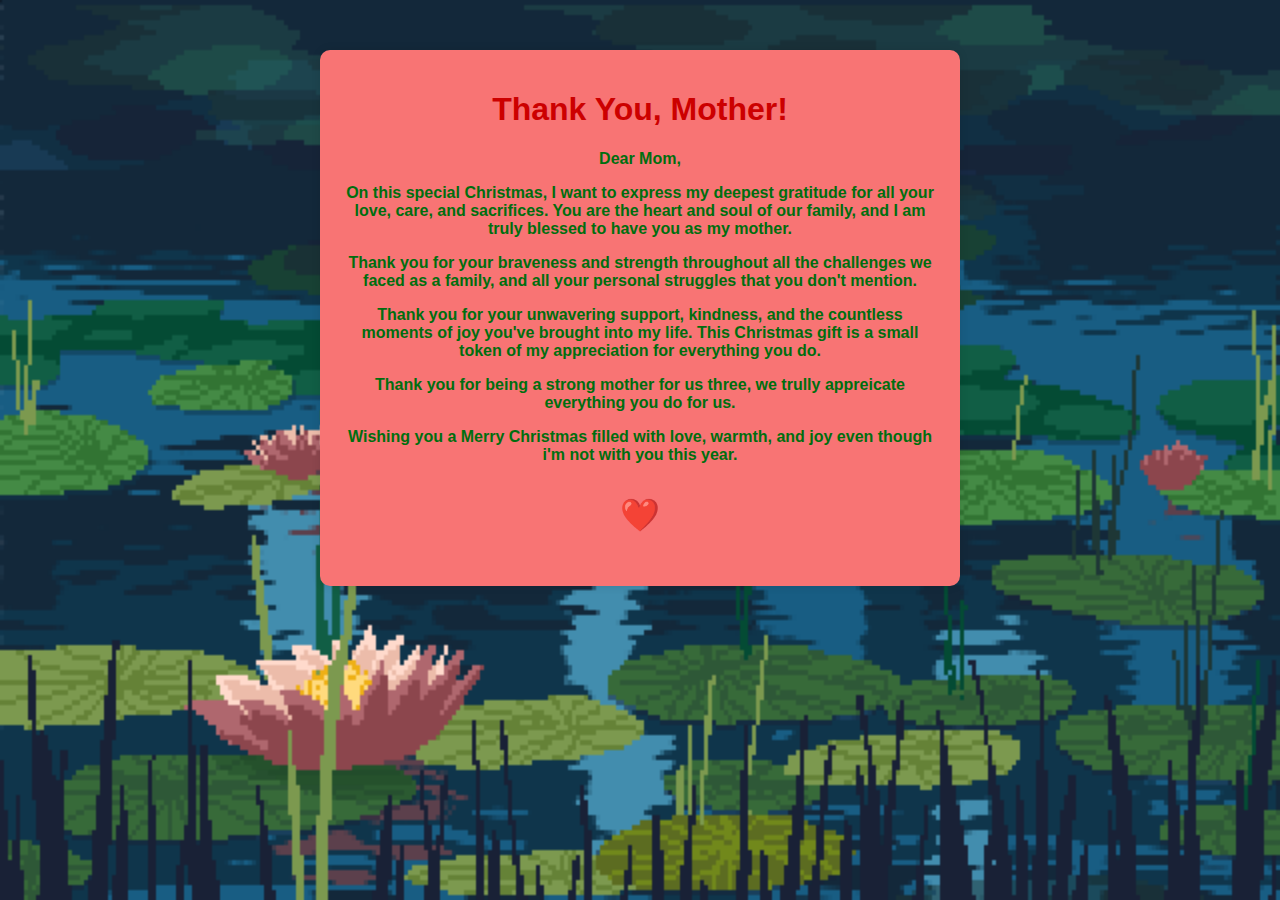
<file: index.html/christmas1.html>
<!DOCTYPE html>
<html lang="en">
<head>
    <meta charset="UTF-8">
    <meta name="viewport" content="width=device-width, initial-scale=1.0">
    <link rel="stylesheet" href="christmasCSS/christmas1.css">
    <title>Thank You</title>
</head>
<body>

    <div id="gift-container">
    <h1>Thank You, Mother!</h1>
    <b>
    <p>Dear Mom,</p>
    <p>On this special Christmas, I want to express my deepest gratitude for all your love, care, and sacrifices. You are the heart and soul of our family, and I am truly blessed to have you as my mother.</p>
    <p>Thank you for your braveness and strength throughout all the challenges we faced as a family, and all your personal struggles that you don't mention.</p>
    <p>Thank you for your unwavering support, kindness, and the countless moments of joy you've brought into my life. This Christmas gift is a small token of my appreciation for everything you do.</p>
    <p>Thank you for being a strong mother for us three, we trully appreicate everything you do for us.</P>
    <p>Wishing you a Merry Christmas filled with love, warmth, and joy even though i'm not with you this year.</p>
    <p id="heart">❤️</p>
    </b>

</div>
    
</body>
</html>
</file>
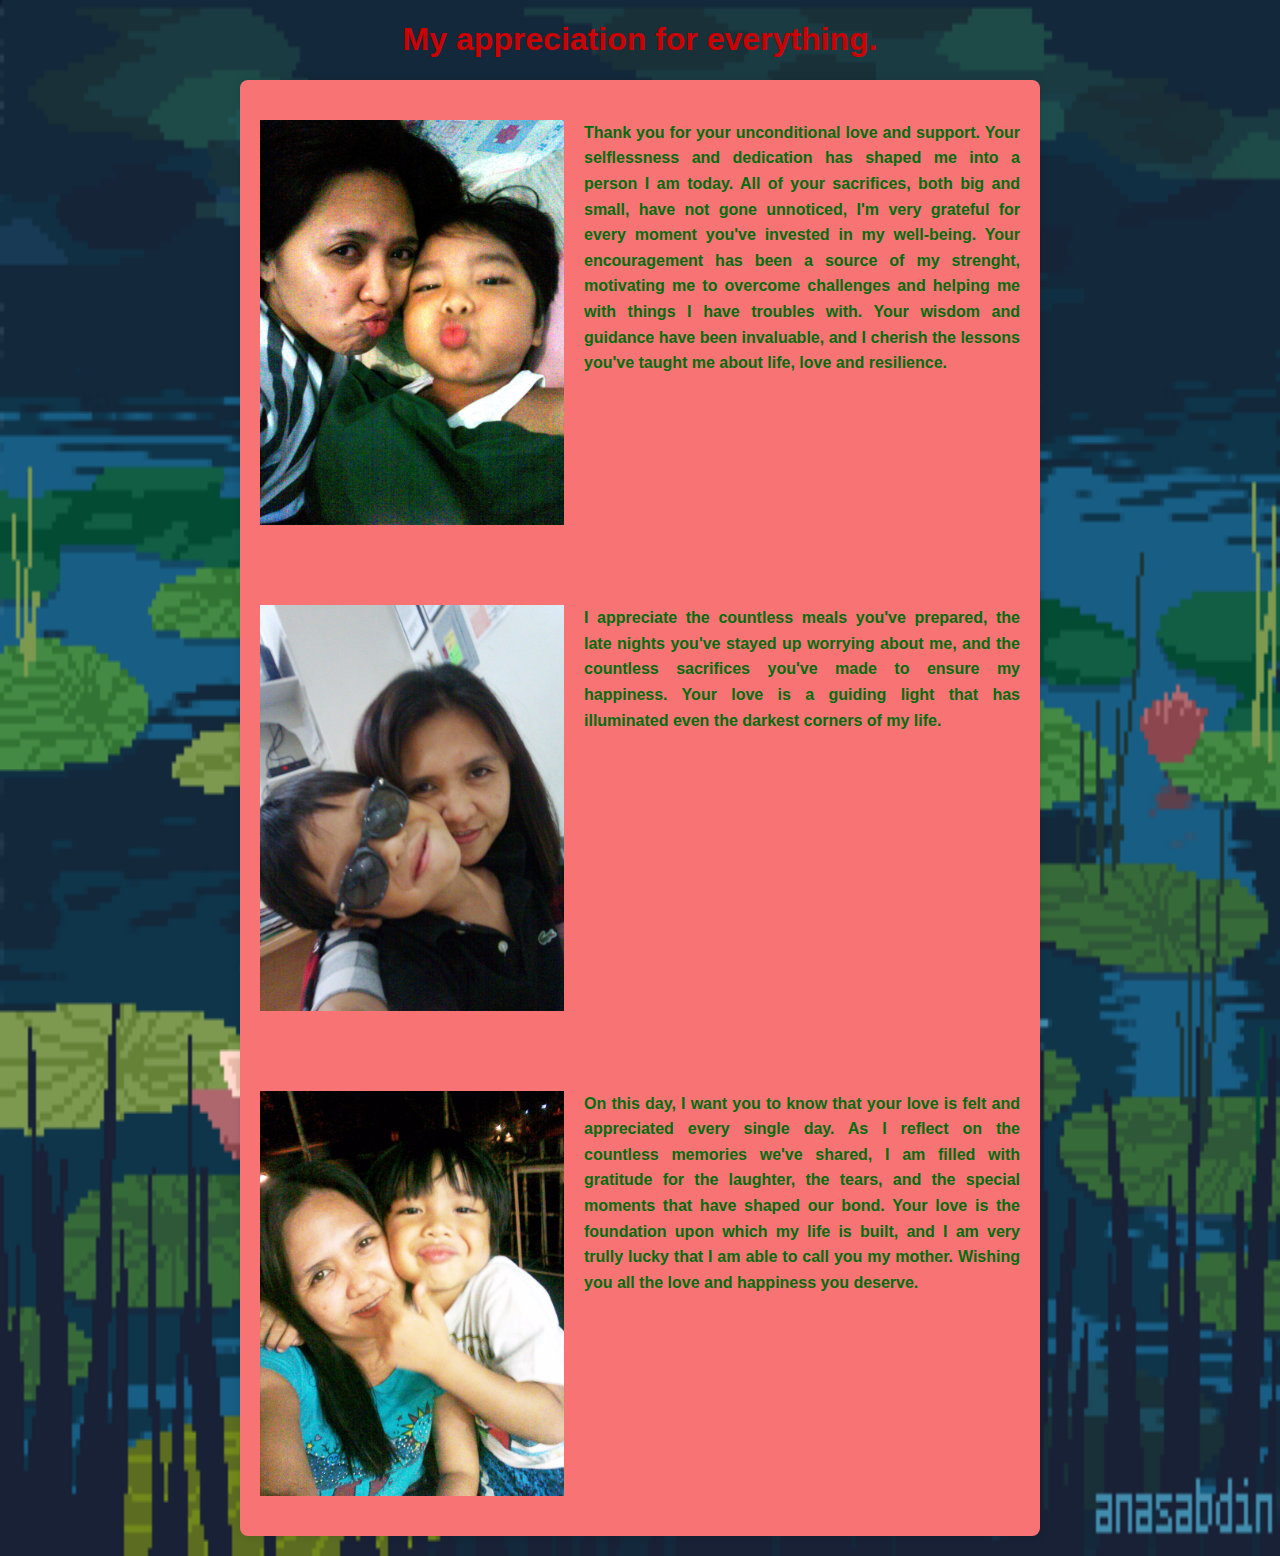
<file: index.html/christmas2.html>
<!DOCTYPE html>
<html lang="en">
<head>
    <meta charset="UTF-8">
    <meta name="viewport" content="width=device-width, initial-scale=1.0">
    <link rel="stylesheet" href="christmasCSS/christmas2.css">
    <title>My appreciation</title>
</head>
<body>

    <center>
    <h1>My appreciation for everything.</h1>
    <div class="container">
        <div class="content">
          <img src="images/mamaandme.jpg" alt="Mother and I">
          
          <b>
          <p>
            Thank you for your unconditional love and support. Your selflessness and dedication has shaped me into a person I am today. All of your sacrifices, both big and small, have not gone unnoticed, I'm very grateful for every moment you've invested in my well-being. Your encouragement has been a source of my strenght, motivating me to overcome challenges and helping me with things I have troubles with. Your wisdom and guidance have been invaluable, and I cherish the lessons you've taught me about life, love and resilience.
          </p>
        </div>
    
        <div class="content">
          <img src="images/mamaandme2.jpg" alt="Mother and I">
          <p>
            I appreciate the countless meals you've prepared, the late nights you've stayed up worrying about me, and the countless sacrifices you've made to ensure my happiness. Your love is a guiding light that has illuminated even the darkest corners of my life.

          </p>
        </div>
      

        <div class="content">
        <img src="images/mamaandme3.jpg" alt="Mother and I">
        <p> 
            On this day, I want you to know that your love is felt and appreciated every single day. As I reflect on the countless memories we've shared, I am filled with gratitude for the laughter, the tears, and the special moments that have shaped our bond. Your love is the foundation upon which my life is built, and I am very trully lucky that I am able to call you my mother. Wishing you all the love and happiness you deserve.

        </p>
      </div>
    </div>

    
    
</body>
</html>
</file>
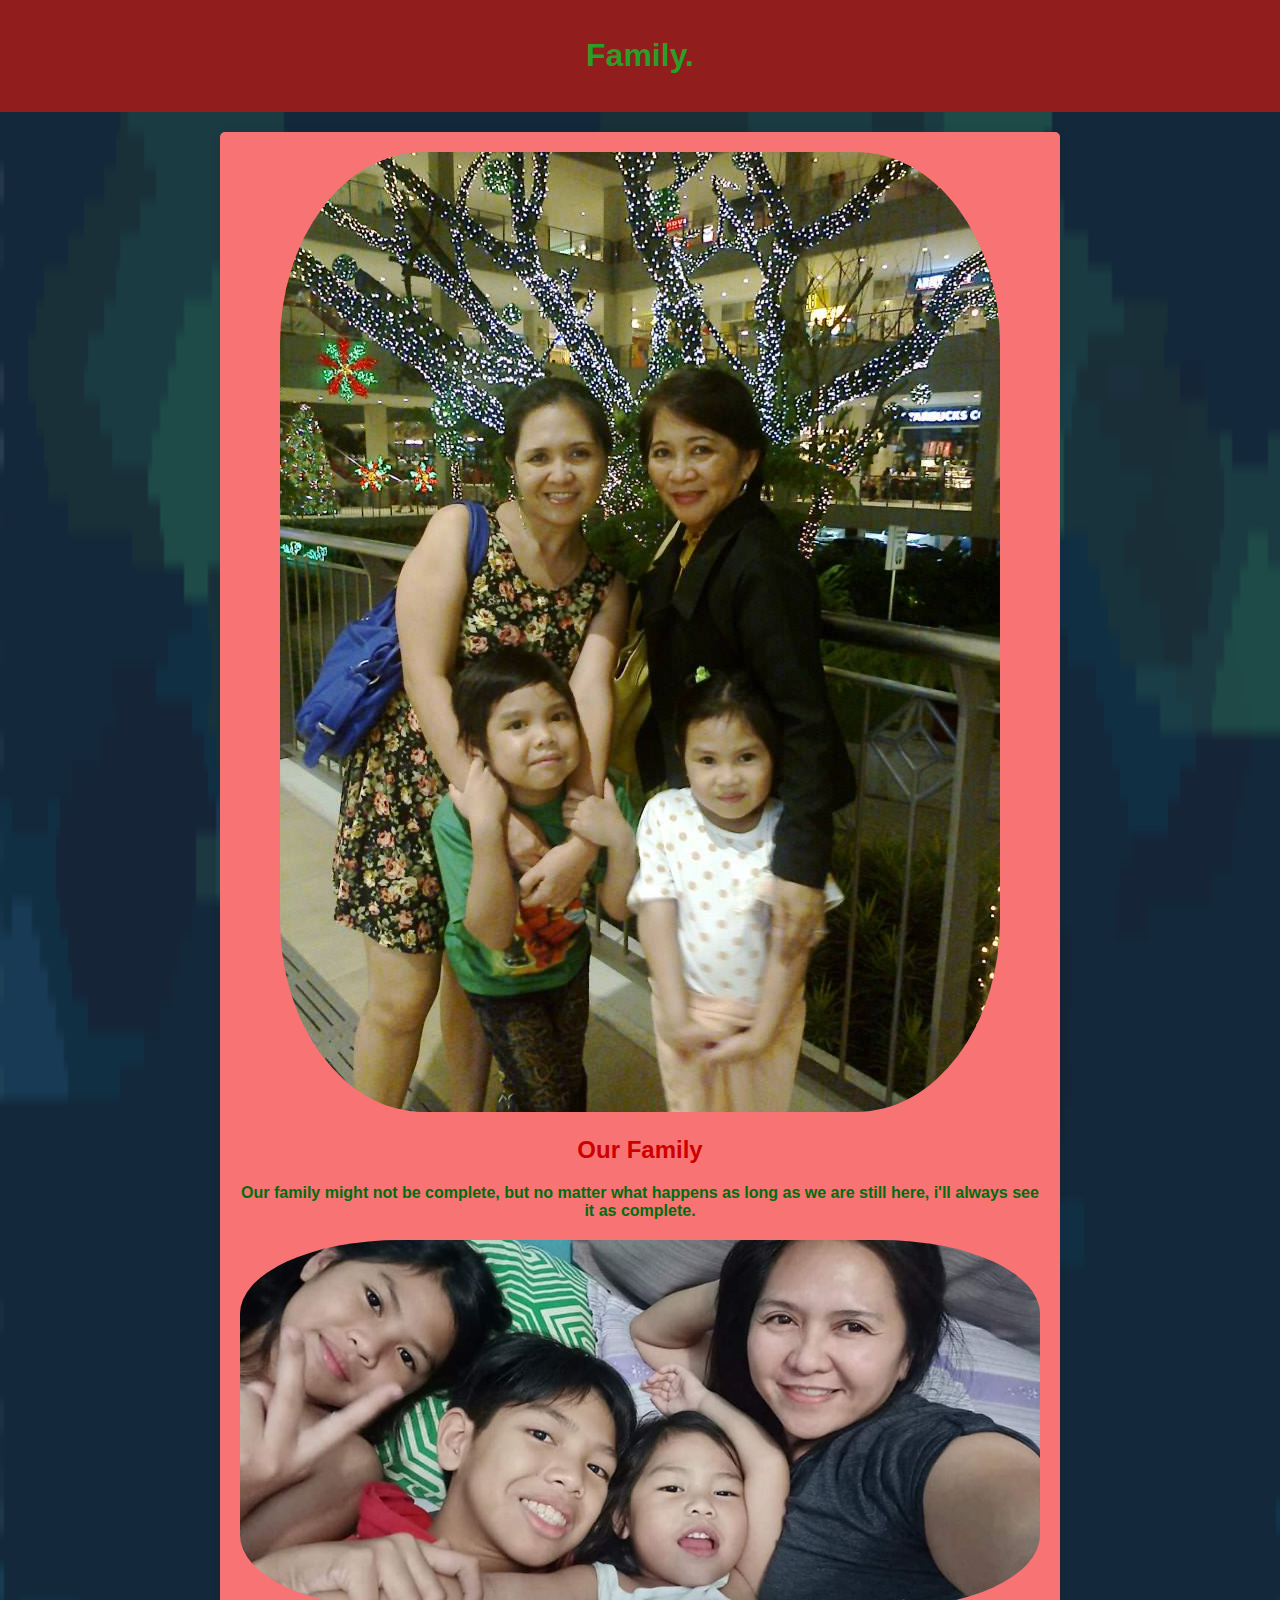
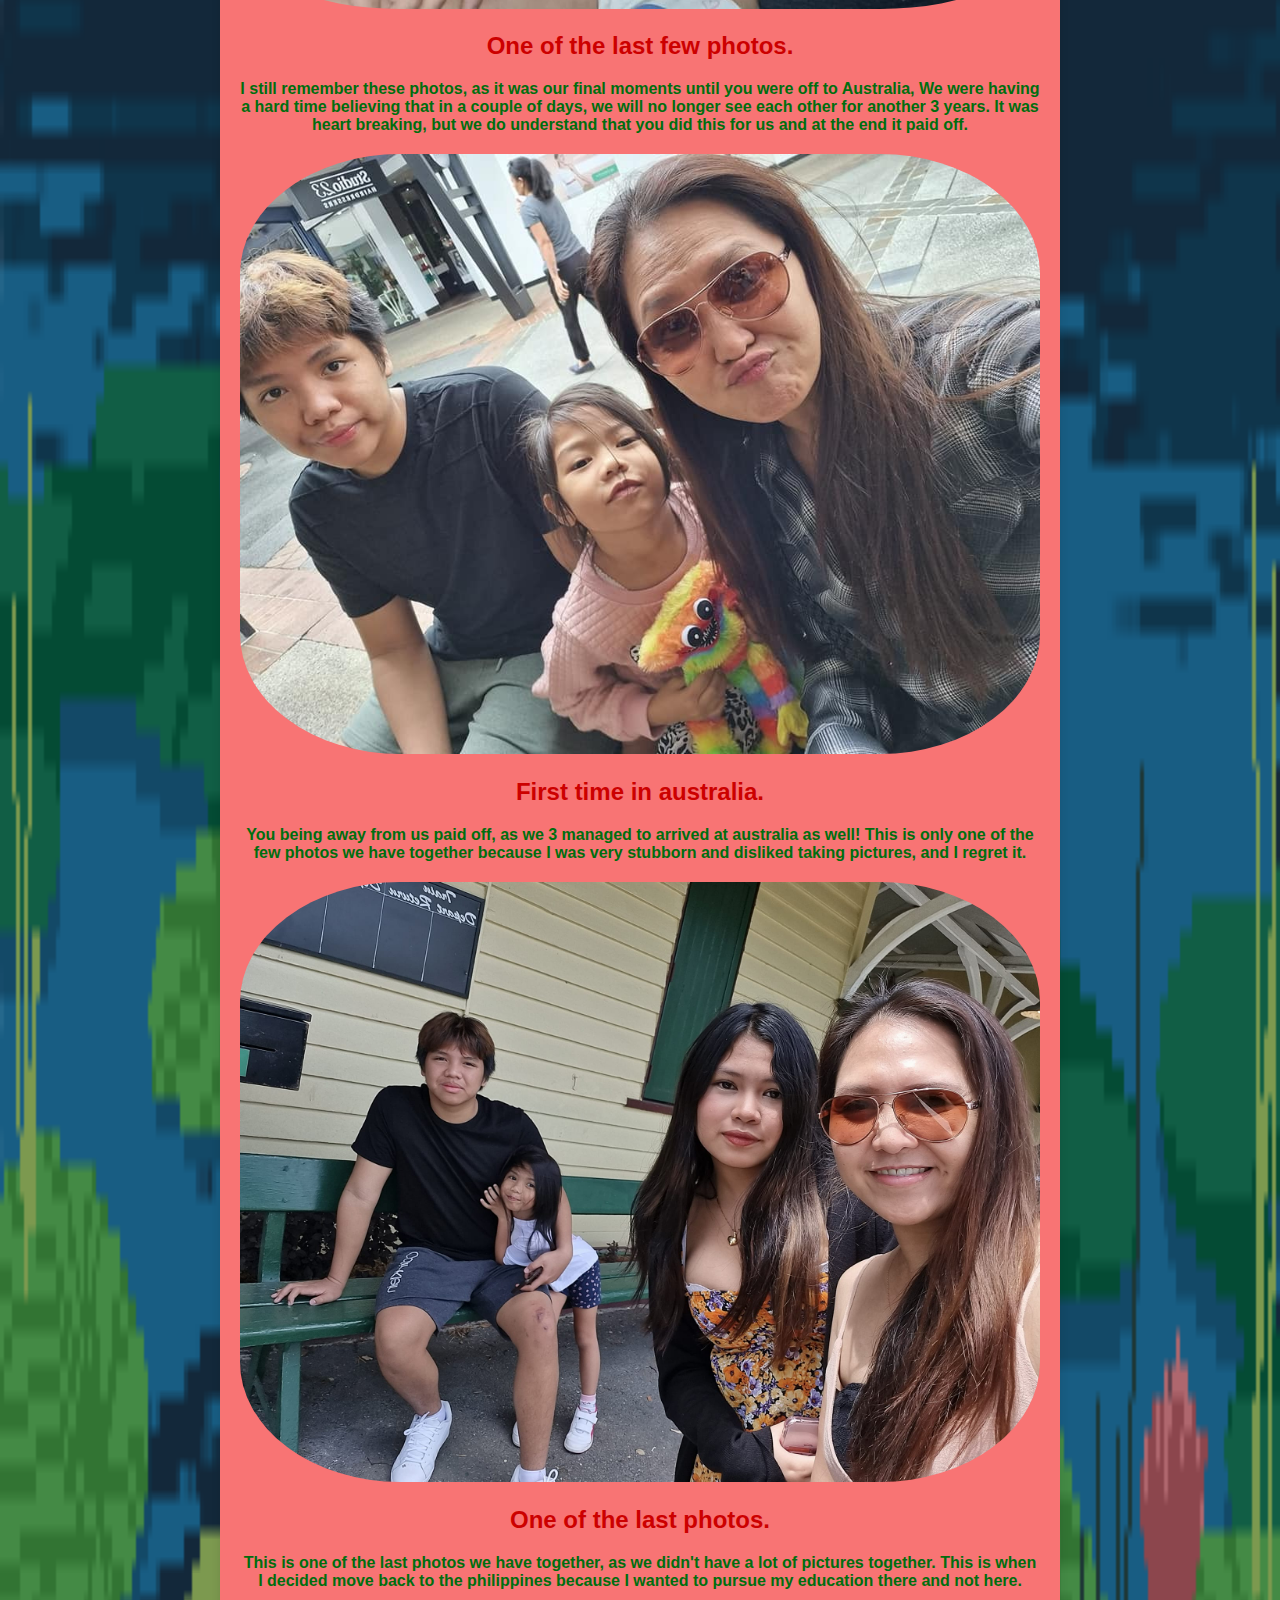
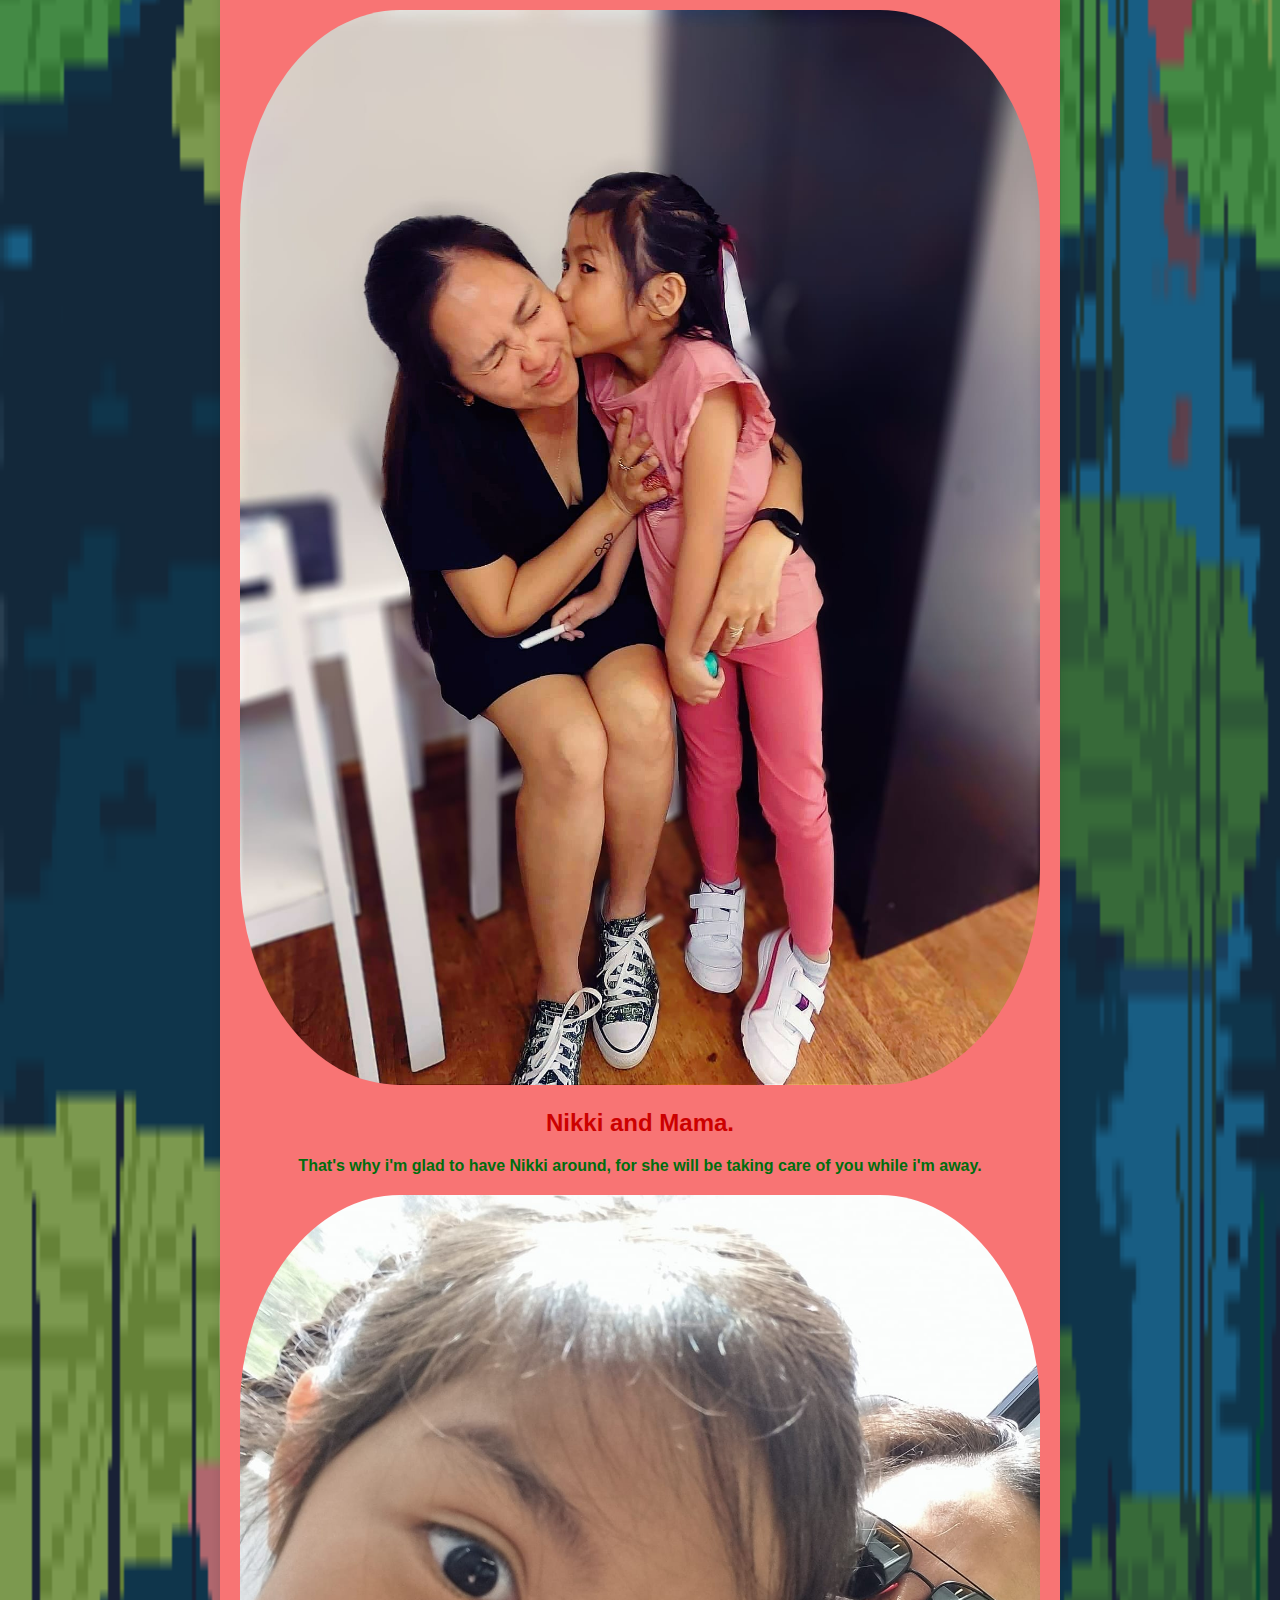
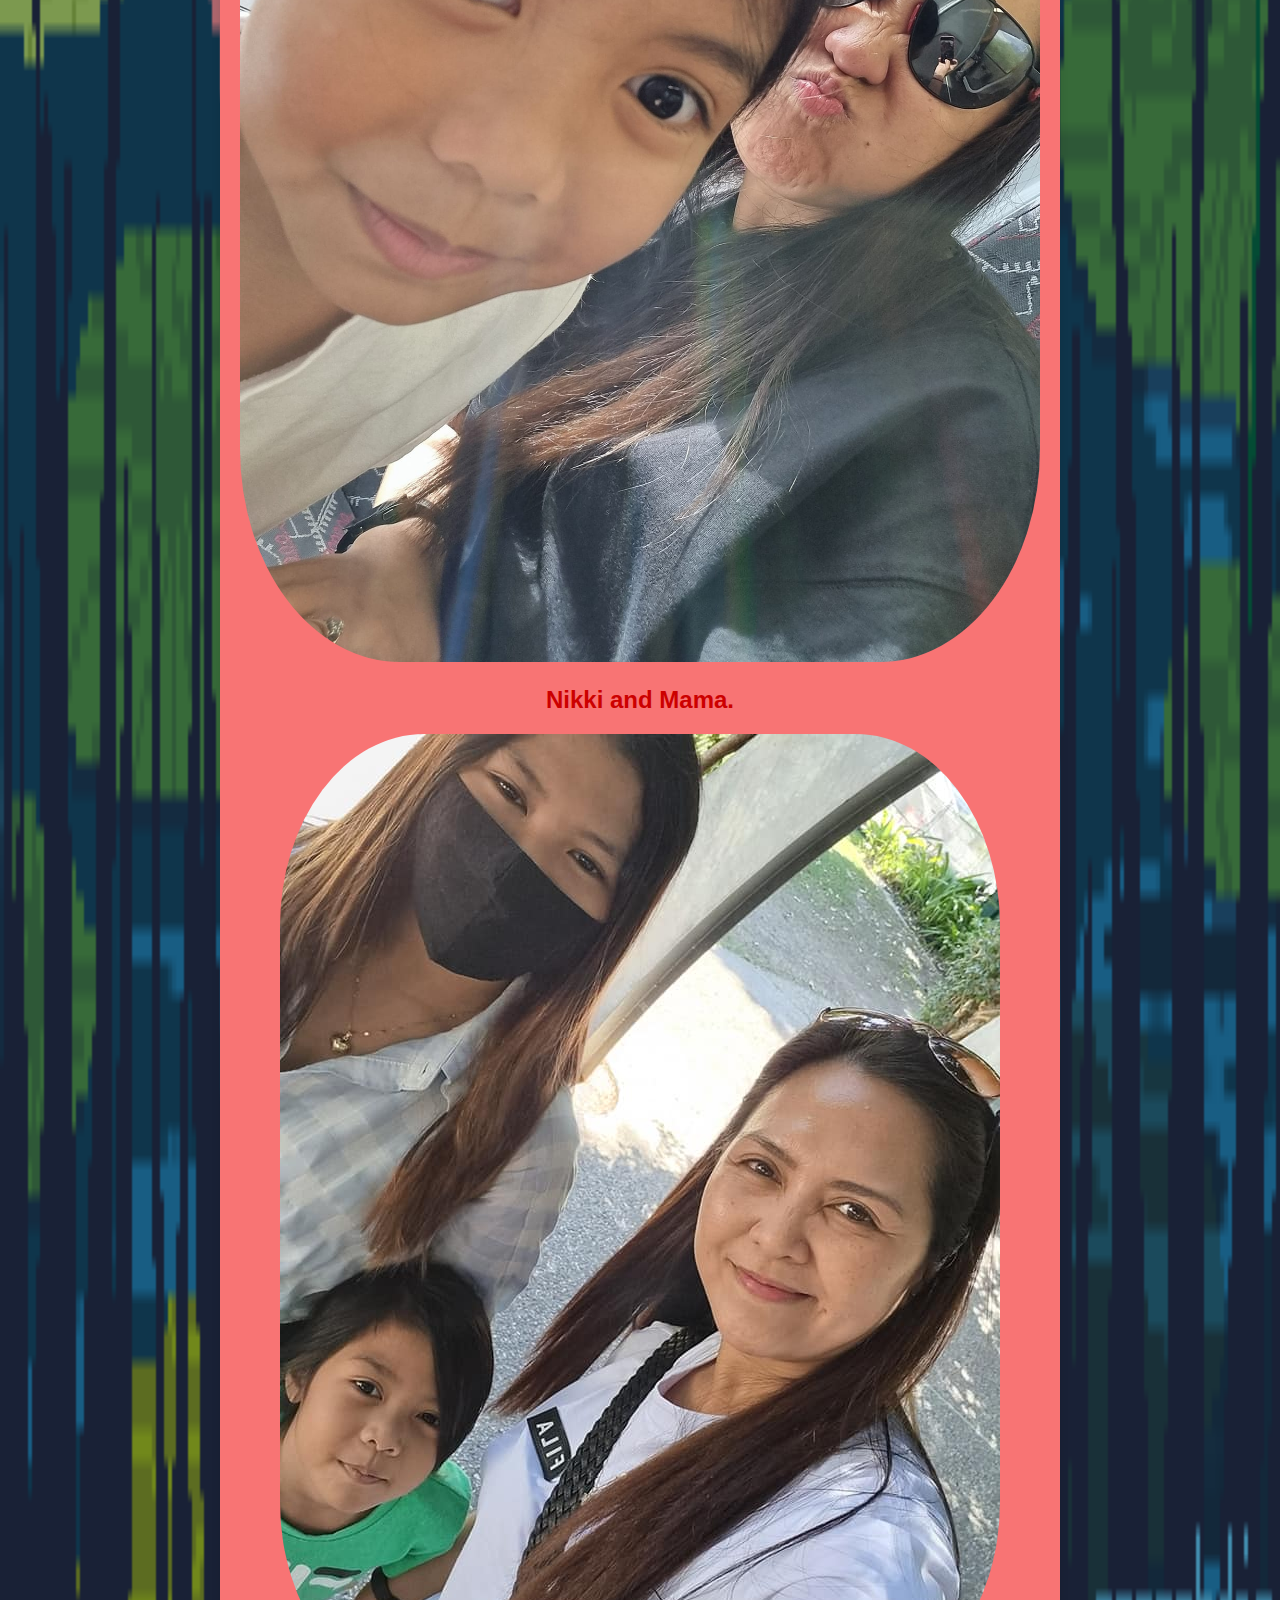
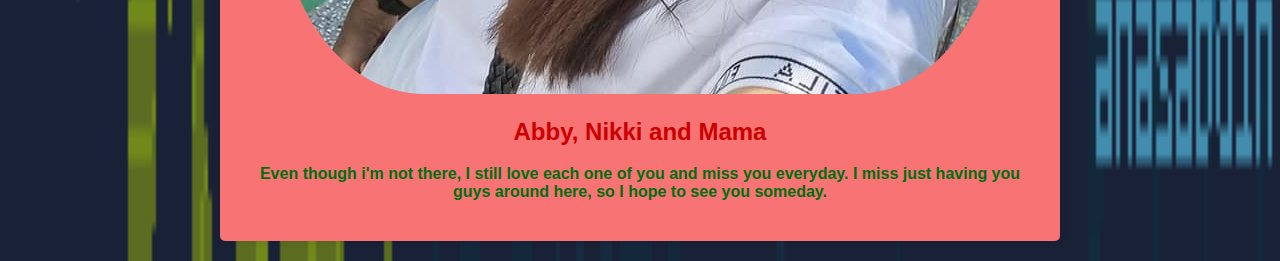
<file: index.html/christmas3.html>
<!DOCTYPE html>
<html lang="en">
<head>
    <meta charset="UTF-8">
    <meta name="viewport" content="width=device-width, initial-scale=1.0">
    <link rel="stylesheet" href="christmasCSS/christmas3.css">
    <title>Our Family.</title>
</head>
<body>
  <style>
    body {
      font-family: 'Arial', sans-serif;
      background-image: url('images/background.gif');
    background-repeat: no-repeat;
    background-size: 100% 100%;
      margin: 0;
      padding: 0;
    }

    header {
      background-color: #911d1d;
      color: #2a9e26;
      text-align: center;
      padding: 1em;
    }

    section {
      max-width: 800px;
      margin: 20px auto;
      padding: 20px;
      background-color: #f87474;
      box-shadow: 0 0 10px rgba(0, 0, 0, 0.1);
      border-radius: 5px;
    }

    .family-member {
      margin-bottom: 20px;
      text-align: center;
    }

    .family-member img {
      max-width: 100%;
      border-radius: 20%;
    }

    footer {
      text-align: center;
      padding: 1em;
      background-color: #333;
      color: #fff;
      position: fixed;
      bottom: 0;
      width: 100%;
    }
    h2 {
    color: #cc0000;
}

p {
    color: #006e0f;
}

  </style>
</head>
<body>

  <header>
    <h1>Family.</h1>
  </header>

  <section>
    <b>
    <div class="family-member">
      <img src="images/myfamily.jpg" alt="family">
      <h2>Our Family</h2>
      <p>Our family might not be complete, but no matter what happens as long as we are still here, i'll always see it as complete.</p>
    </div>

    <div class="family-member">
      <img src="images/myfamily1.jpg">
      <h2>One of the last few photos.</h2>
      <p>I still remember these photos, as it was our final moments until you were off to Australia, We were having a hard time believing that in a couple of days, we will no longer see each other for another 3 years. It was heart breaking, but we do understand that you did this for us and at the end it paid off.</p>
    </div>
    <div class="family-member">
      <img src="images/us.jpg">
      <h2>First time in australia.</h2>
      <p>You being away from us paid off, as we 3 managed to arrived at australia as well! This is only one of the few photos we have together because I was very stubborn and disliked taking pictures, and I regret it.</p>
    </div>
    <div class="family-member">
      <img src="images/last.jpg">
      <h2>One of the last photos.</h2>
      <p>This is one of the last photos we have together, as we didn't have a lot of pictures together. This is when I decided move back to the philippines because I wanted to pursue my education there and not here.</p>
    </div>
    <div class="family-member">
      <img src="images/mamaandnikki2.jpg">
      <h2>Nikki and Mama.</h2>
      <p>That's why i'm glad to have Nikki around, for she will be taking care of you while i'm away.</p>
    </div>
    <div class="family-member">
      <img src="images/mamaandnikki.jpg">
      <h2>Nikki and Mama.</h2>
      <p>
      </p>
    </div>
    <div class="family-member">
      <img src="images/Three.jpg">
      <h2>Abby, Nikki and Mama</h2>
      <p>Even though i'm not there, I still love each one of you and miss you everyday. I miss just having you guys around here, so I hope to see you someday.
      </p>
    </div>

    <!-- Add more family members as needed -->

  </section>


</body>
</html>
</body>
</html>
</file>
<file: index.html/christmasCSS/christmas1.css>
body {
    font-family: 'Arial', sans-serif;
    background-color: #0e1b2a;
    text-align: center;
    margin: 0;
    padding: 0;
    background-color: #0e1b2a;
    background-image: url('../images/background.gif');
    background-repeat: no-repeat;
    background-size: 100% 1000px;
}

#gift-container {
    max-width: 600px;
    margin: 50px auto;
    background-color: #f87474;
    padding: 20px;
    border-radius: 10px;
    box-shadow: 0 0 10px rgba(0, 0, 0, 0.1);
}

h1 {
    color: #cc0000;
}

p {
    color: #006e0f;
}

#heart {
    color: #cc0000;
    font-size: 2em;
}
</file>
<file: index.html/christmasCSS/christmas2.css>
body {
    font-family: Arial, sans-serif;
    margin: 0;
    padding: 0;
    box-sizing: border-box;
    background-color: #0e1b2a;
    background-image: url('../images/background.gif');
    background-repeat: no-repeat;
    background-size: 100% 100%;
}

  .container {
    max-width: 800px;
    margin: 20px auto;
    overflow: hidden;
    text-align: justify;
  }

  .content {
    clear: both;
    overflow: hidden;
    padding: 20px;
    margin-top: 20px;
  }

  .content img {
    float: left;
    max-width: 40%;
    margin-right: 20px;
    margin-bottom: 20px;
  }

  .content p {
    line-height: 1.6;
    margin: 0;
  }

  @media (max-width: 768px) {
    .content img {
      float: none;
      max-width: 100%;
      margin-right: 0;
    }
  }
  p {
    color: #006e0f;
  }
h1 {
    color: #cc0000;
}
.container {
    max-width: 800px;
    margin: 20px auto;
    overflow: hidden;
    background-color: #f87474;
    box-shadow: 0 0 10px rgba(0, 0, 0, 0.1);
    border-radius: 8px;
  }
</file>
<file: index.html/christmasCSS/christmas3.css>
.family {
 max-width: 700px;
}
</file>
